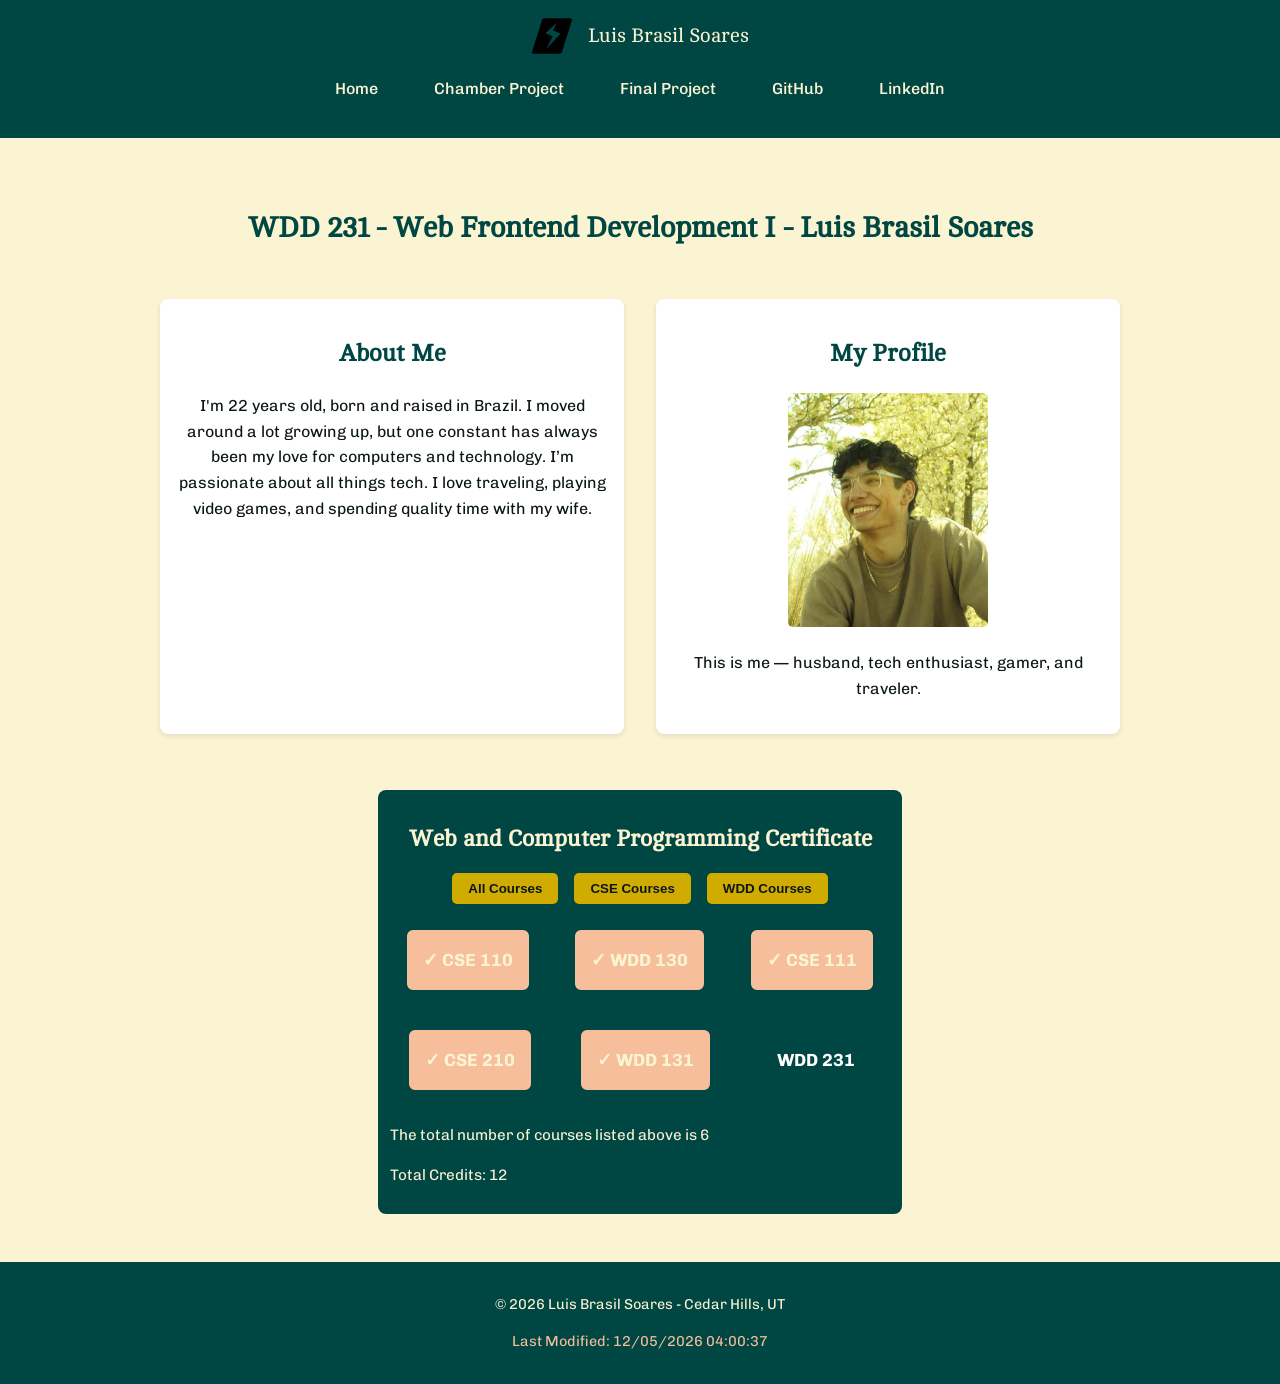
<file: index.html>
<!DOCTYPE html>
<html lang="en">

<head>
    <meta charset="UTF-8">
    <meta name="viewport" content="width=device-width, initial-scale=1.0">
    <title>WDD 231 - Web Frontend Development I - Luis Brasil Soares</title>
    <meta name="description" content="home page for WDD 231">
    <meta name="author" content="Luis Brasil Soares">
    <meta property="og:title" content="WDD 231 - Web Frontend Development I - Luis Brasil Soares">
    <meta property="og:description"
        content="This is the home page for Luis Brasil Soares' WDD 231 Web Frontend Development course.">
    <meta property="og:image" content="https://luisebsoares.github.io/wdd231/images/profile.jpg">
    <meta property="og:url" content="https://luisebsoares.github.io/wdd231/">
    <link rel="preconnect" href="https://fonts.googleapis.com">
    <link rel="preconnect" href="https://fonts.gstatic.com" crossorigin>
    <link
        href="https://fonts.googleapis.com/css2?family=Cambo&family=Chivo:ital,wght@0,100..900;1,100..900&display=swap"
        rel="stylesheet">
    <link rel="stylesheet" href="styles/layout.css">
    <script src="scripts/dates.js" defer></script>
    <script src="scripts/course.js" defer></script>
    <script src="scripts/menu.js" defer></script>
    <link rel="icon" href="images/favicon.ico">
</head>

<body>
    <header class="main-header">
        <div class="header-container">
            <img src="images/logo.svg" alt="Site Logo" class="site-logo" />
            <span class="site-name">Luis Brasil Soares</span>
            <button class="hamburger" id="hamburgerBtn" aria-label="Toggle menu">
                &#9776;
            </button>
        </div>
        <nav class="navigation" id="primaryNav">
            <a href="index.html">Home</a>
            <a href="chamber/">Chamber Project</a>
            <a href="finalproject/">Final Project</a>
            <a href="https://github.com/luisebsoares">GitHub</a>
            <a href="https://www.linkedin.com/in/lbrasilsoares/">LinkedIn</a>
        </nav>
    </header>

    <main>
        <h1>WDD 231 - Web Frontend Development I - Luis Brasil Soares</h1>
        <section class="about-me">
            <h2>About Me</h2>
            <p>
                I'm 22 years old, born and raised in Brazil. I moved around a lot growing up, but one constant has
                always been my love for computers and technology.
                I’m passionate about all things tech. I love traveling, playing video games, and spending quality time
                with my wife.
            </p>
        </section>

        <section class="image-card">
            <h2>My Profile</h2>
            <img src="images/profile.jpg" alt="Profile picture of Luis" loading="lazy" width="200">
            <p>This is me — husband, tech enthusiast, gamer, and traveler.</p>
        </section>
        <dialog id="course-details"></dialog>
        <section class="certificate-card">
            <h2>Web and Computer Programming Certificate</h2>
            <div class="filter-buttons">
                <button id="allBtn">All Courses</button>
                <button id="cseBtn">CSE Courses</button>
                <button id="wddBtn">WDD Courses</button>
            </div>
            <div id="course-list"></div>
            <p id="credit-total"></p>
        </section>

    </main>


    <footer>
        <p>&copy; <span id="currentyear"></span> Luis Brasil Soares - Cedar Hills, UT</p>
        <p id="lastModified"></p>
    </footer>
</body>

</html>
</file>
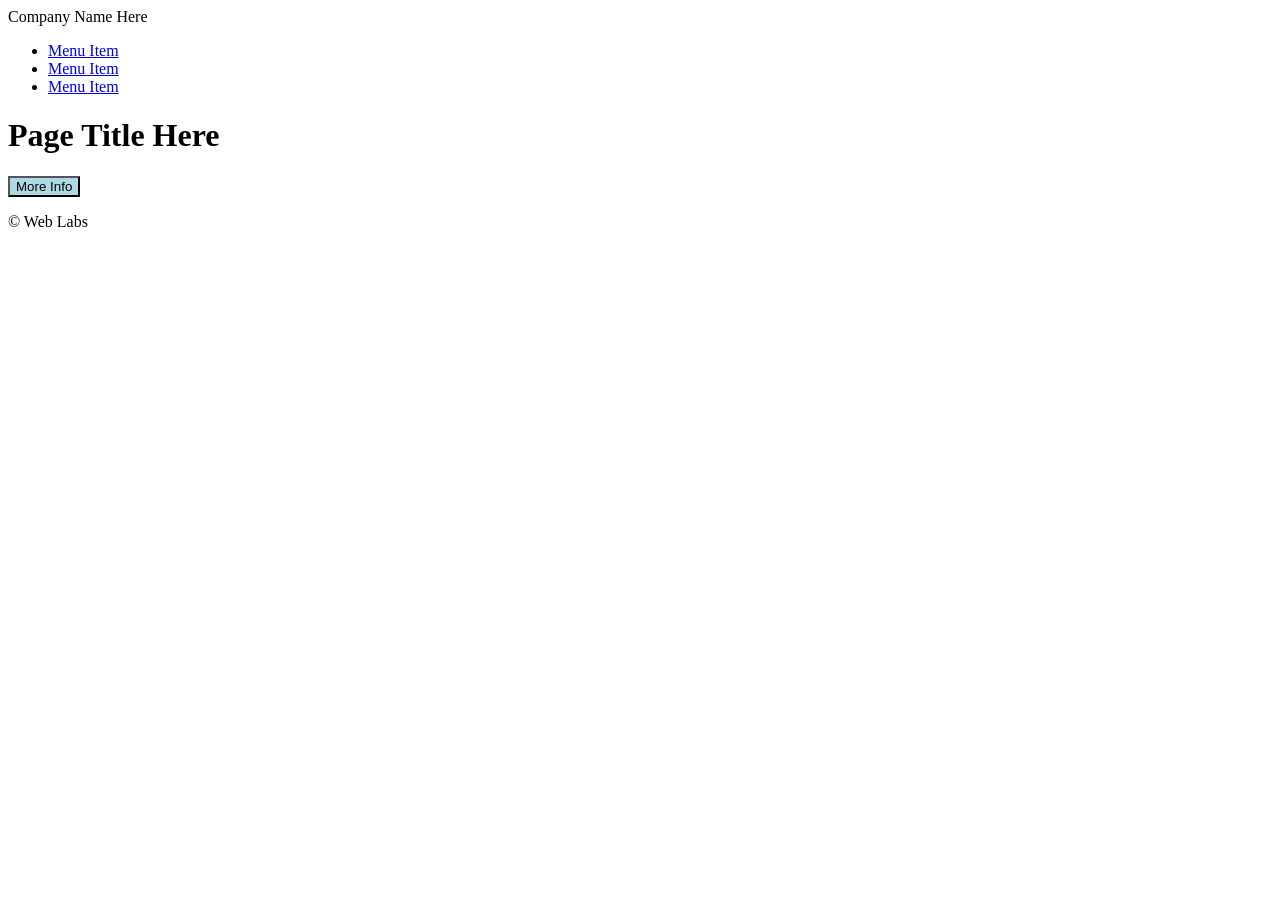
<file: startLab/index.html>
<!DOCTYPE html>
<html lang="en">

<head>
  <meta charset="UTF-8">
  <meta name="viewport" content="width=device-width, initial-scale=1.0">
  <meta name="description" content="Web Lab Start File">
  <meta name="author" content="Paul Cheney">

  <link rel="stylesheet" href="styles/small.css">
  <link rel="stylesheet" href="styles/large.css">

  <title>Web Lab Start File</title>
</head>

<body>
  <header>
    <span>Company Name Here</span>
  </header>

  <nav>
    <ul>
      <li><a href="#">Menu Item</a></li>
      <li><a href="#">Menu Item</a></li>
      <li><a href="#">Menu Item</a></li>
    </ul>
  </nav>

  <main>
    <h1>Page Title Here</h1>
    <button id="openButton">More Info</button>
    <dialog id="dialogBox">
      <p>Additional information about this topic</p>
      <button id="closeButton">Close</button>
    </dialog>

  </main>

  <footer>
    <p>&copy; Web Labs</p>
  </footer>

  <script src="js/scripts.js"></script>
</body>

</html>
</file>
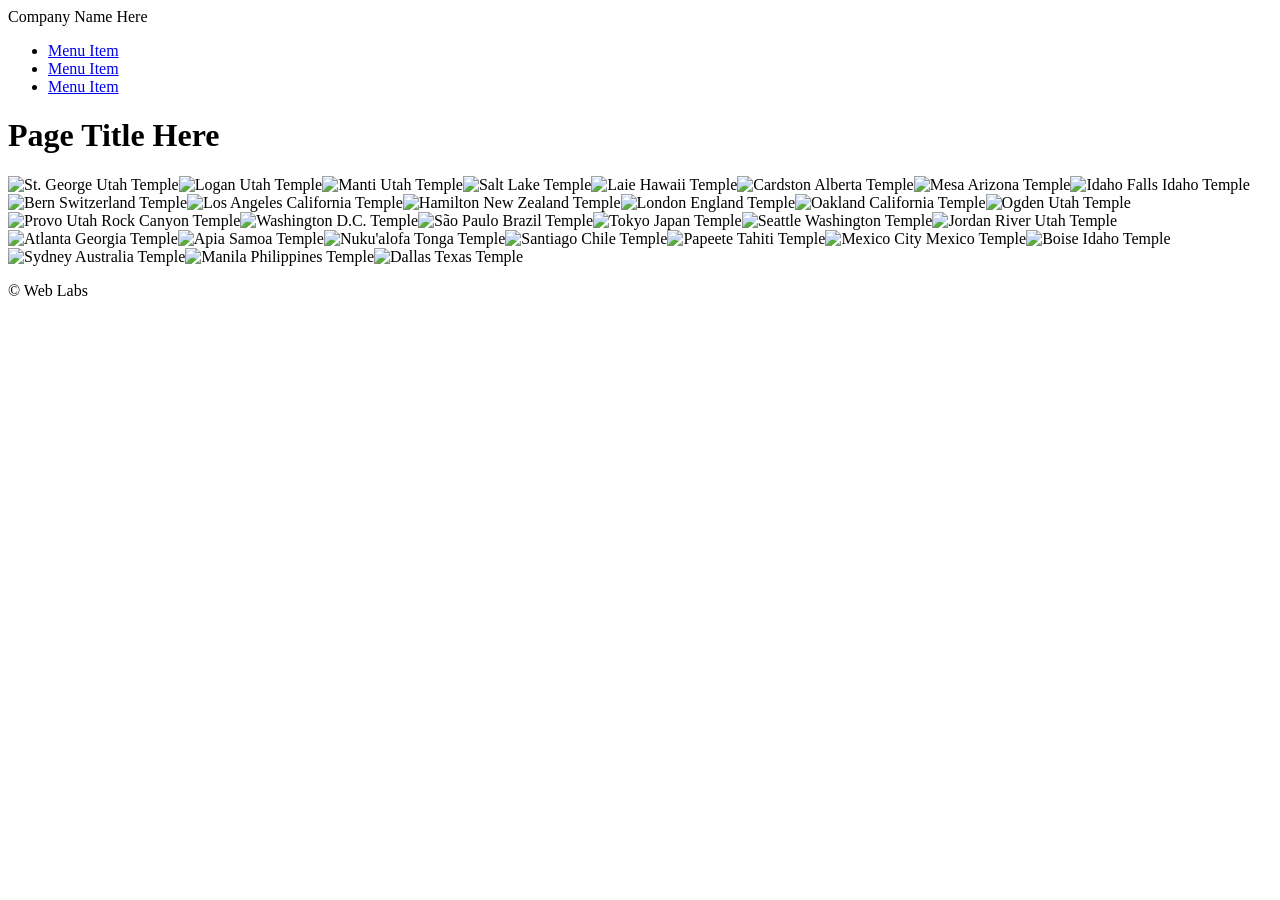
<file: startLabTemple/index.html>
<!DOCTYPE html>
<html lang="en">

<head>
  <meta charset="UTF-8">
  <meta name="viewport" content="width=device-width, initial-scale=1.0">
  <meta name="description" content="Web Lab Start File">
  <meta name="author" content="Paul Cheney">

  <link rel="stylesheet" href="styles/small.css">
  <link rel="stylesheet" href="styles/large.css">

  <title>Web Lab Start File</title>
</head>

<body>
  <header>
    <span>Company Name Here</span>
  </header>

  <nav>
    <ul>
      <li><a href="#">Menu Item</a></li>
      <li><a href="#">Menu Item</a></li>
      <li><a href="#">Menu Item</a></li>
    </ul>
  </nav>

  <main>
    <h1>Page Title Here</h1>
	<div id="showHere"></div>
	
    <!-- One single dialog for all temples -->
    <dialog id="mydialog">
      <div>
        <h2>Sample Title</h2>
        <button>X</button>
      </div>
      <p></p>
    </dialog>


  </main>

  <footer>
    <p>&copy; Web Labs</p>
  </footer>

  <script src="js/scripts.js" type="module"></script>
</body>
</html>
</file>
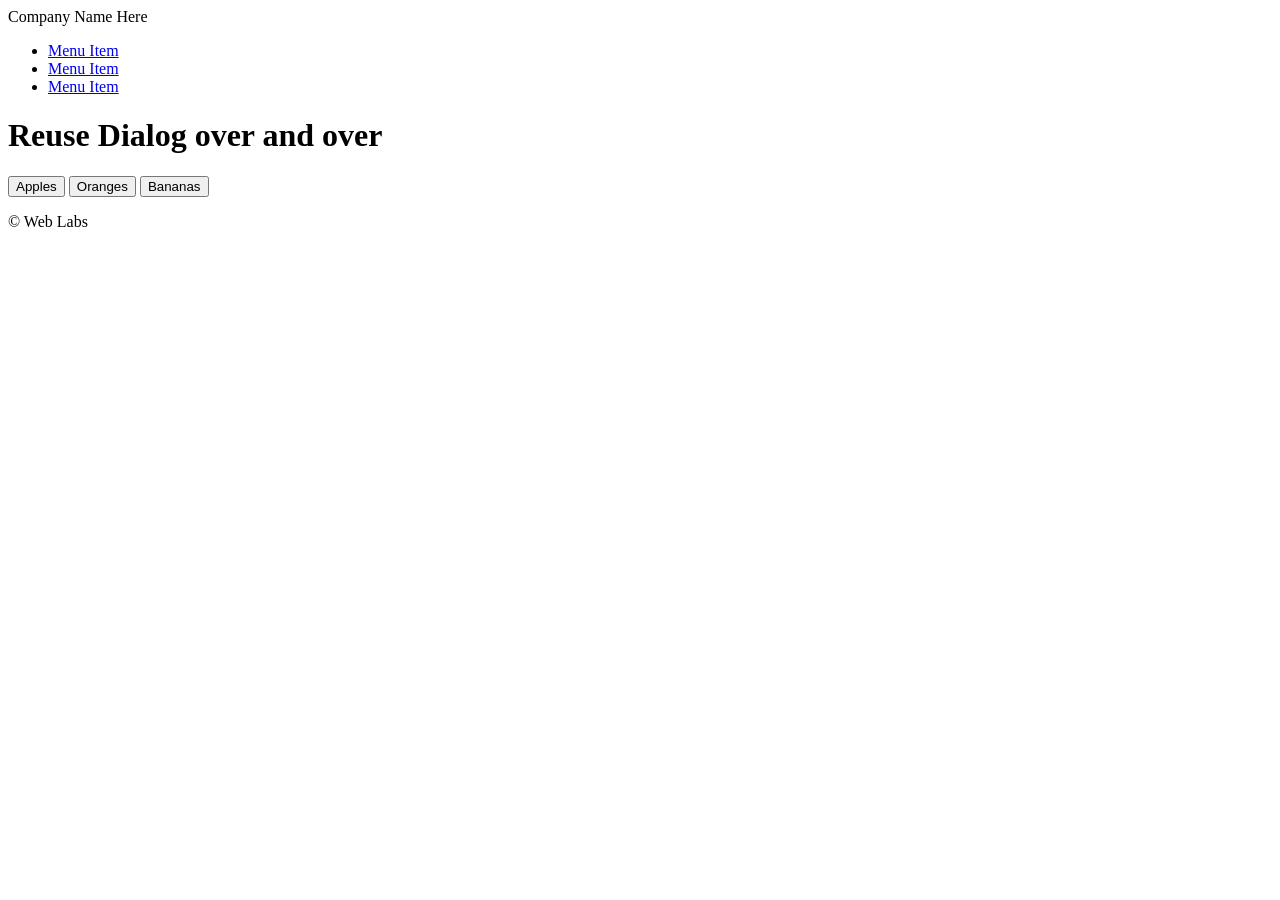
<file: week04/startLab/index.html>
<!DOCTYPE html>
<html lang="en">

<head>
  <meta charset="UTF-8">
  <meta name="viewport" content="width=device-width, initial-scale=1.0">
  <meta name="description" content="Web Lab Start File">
  <meta name="author" content="Paul Cheney">

  <link rel="stylesheet" href="styles/small.css">
  <link rel="stylesheet" href="styles/large.css">

  <title>Web Lab Start File</title>
</head>

<body>
  <header>
    <span>Company Name Here</span>
  </header>

  <nav>
    <ul>
      <li><a href="#">Menu Item</a></li>
      <li><a href="#">Menu Item</a></li>
      <li><a href="#">Menu Item</a></li>
    </ul>
  </nav>

  <main>
    <h1>Reuse Dialog over and over</h1>
    <button id="openButton1">Apples</button>
    <button id="openButton2">Oranges</button>
    <button id="openButton3">Bananas</button>
    <dialog id="dialogBox">
      <div></div>
      <button id="closeButton">Close</button>
    </dialog>

  </main>

  <footer>
    <p>&copy; Web Labs</p>
  </footer>

  <script src="js/scripts.js"></script>
</body>

</html>
</file>
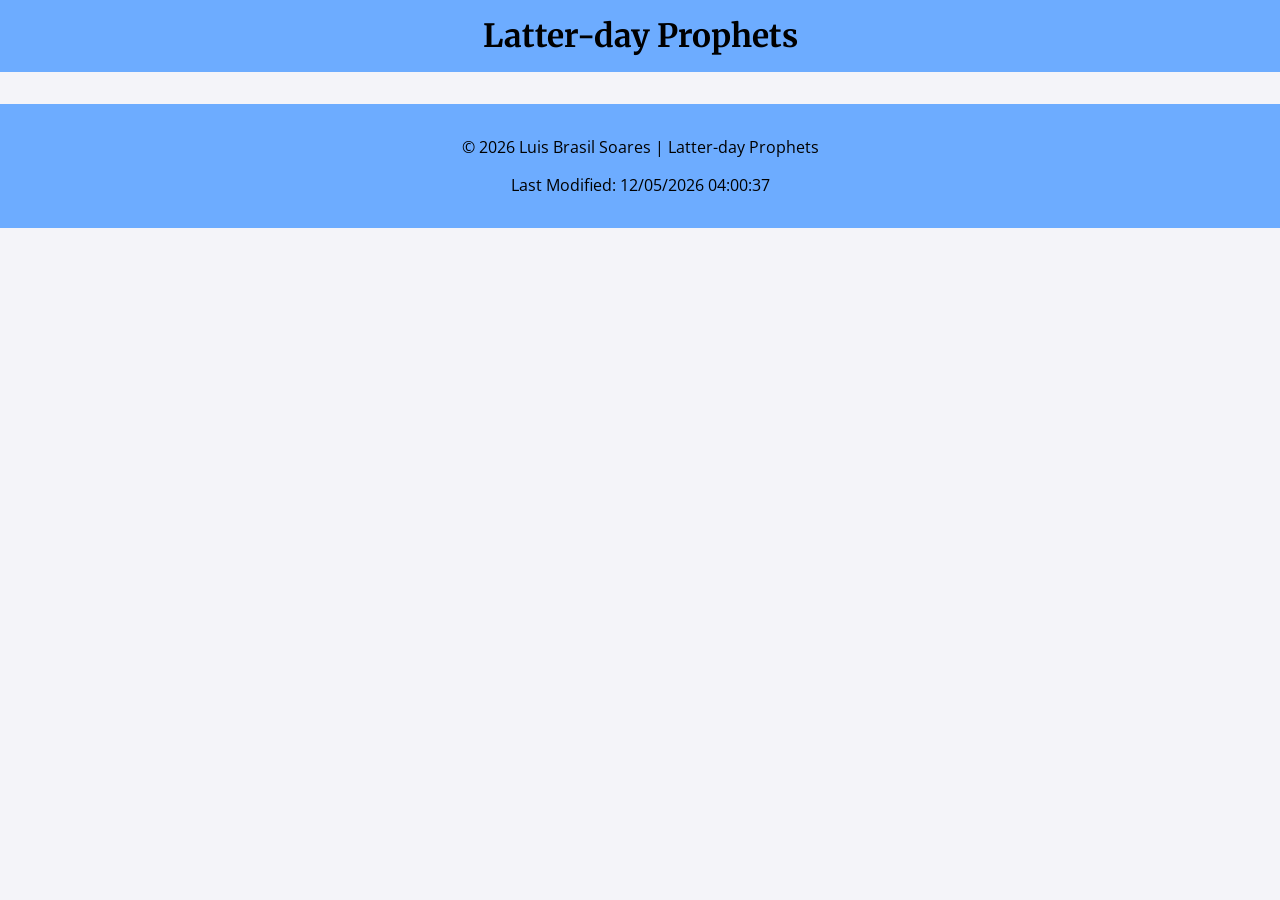
<file: prophets.html>
<!DOCTYPE html>
<html lang="en">

<head>
    <meta charset="UTF-8">
    <meta name="viewport" content="width=device-width, initial-scale=1.0">
    <title>WDD231 prophets</title>
    <meta name="description" content="prophets activity for WDD 231">
    <meta name="author" content="Luis Brasil Soares">
    <meta property="og:title" content="WDD 231 Latter-day Prophets">
    <meta property="og:description"
        content="This is the home page for Luis Brasil Soares' WDD 231 Web Frontend Development course.">
    <meta property="og:image" content="https://luisebsoares.github.io/wdd231/images/profile.jpg">
    <meta property="og:url" content="https://luisebsoares.github.io/wdd231/">

    <link rel="stylesheet" href="styles/prophets.css">
    <script src="scripts/prophets.js" defer></script>
    <script src="scripts/dates.js" defer></script>
    <link
        href="https://fonts.googleapis.com/css2?family=Merriweather:wght@700&family=Open+Sans:wght@400;600&display=swap"
        rel="stylesheet">


</head>

<body>
    <header>
        <h1>Latter-day Prophets</h1>
    </header>

    <main>
        <div id="cards"></div>
    </main>

    <footer>
        <p>&copy; <span id="currentyear"></span> Luis Brasil Soares | Latter-day Prophets</p>
        <p id="lastModified"></p>
    </footer>

</body>
</file>
<file: styles/layout.css>
:root {
    --color-dark: #0C1618;
    --color-primary: #004643;
    --color-background: #FAF4D3;
    --color-secondary: #D1AC00;
    --color-accent: #F6BE9A;
    --colo-accent2: #e65100;
    --font-heading: 'Cambo', serif;
    --font-body: 'Chivo', sans-serif;
}

.cambo-regular {
    font-family: var(--font-heading);
    font-weight: 400;
    font-style: normal;
}

.chivo-regular {
    font-family: var(--font-body);
    font-weight: 300;
    font-style: normal;
}

body {
    font-family: var(--font-body);
    background-color: var(--color-background);
    color: var(--color-dark);
    margin: 0;
    line-height: 1.6;
}

h1,
h2 {
    font-family: var(--font-heading);
    color: var(--color-primary);
}

main>h1 {
    grid-column: 1 / -1;
    text-align: center;
    font-family: var(--font-heading);
    font-size: 1.8rem;
    color: var(--color-primary);
    margin-bottom: 1rem;
}

.main-header {
    background-color: var(--color-primary);
    color: var(--color-background);
    padding: 1rem;
}

.header-container {
    display: flex;
    align-items: center;
    justify-content: center;
    gap: 1rem;
    width: 100%;
    max-width: 960px;
    margin: 0 auto;
    position: relative;
}

.site-logo {
    width: 40px;
    height: 40px;
}

.site-name {
    font-family: var(--font-heading);
    font-size: 1.25rem;
    color: var(--color-background);
}

.hamburger {
    background: none;
    border: none;
    color: var(--color-background);
    font-size: 2rem;
    cursor: pointer;
    display: none;
}

.navigation {
    background-color: var(--color-primary);
    padding: 0.75rem;
}

.navigation a {
    color: var(--color-background);
    text-decoration: none;
    font-family: var(--font-body);
    font-weight: 500;
    padding: 0.5rem 1rem;
    border-radius: 4px;
    transition: background-color 0.3s, color 0.3s, transform 0.2s;
}

nav.navigation {
    display: flex;
    flex-wrap: wrap;
    justify-content: center;
    gap: 1.5rem;
}

nav.navigation a:hover {
    background-color: var(--color-accent);
    color: var(--color-primary);
    transform: scale(1.05);
}

main {
    max-width: 960px;
    margin: 2rem auto;
    padding: 1rem;
    display: grid;
    grid-template-columns: 1fr 1fr;
    gap: 2rem;
}

.about-me {
    background: white;
    padding: 1rem;
    border-radius: 8px;
    box-shadow: 0 2px 5px rgba(0, 0, 0, 0.1);
    text-align: center;
}

.about-me p {
    font-size: 1rem;
    line-height: 1.6;
    color: var(--color-dark);
}

.image-card {
    background: white;
    padding: 1rem;
    border-radius: 8px;
    text-align: center;
    box-shadow: 0 2px 5px rgba(0, 0, 0, 0.1);
}

.image-card img {
    max-width: 100%;
    height: auto;
    border-radius: 5px;
}

.certificate-card {
    grid-column: span 2;
    background: var(--color-primary);
    color: var(--color-background);
    padding: 0.75rem;
    border-radius: 8px;
    margin-top: 1.5rem;
    font-size: 0.95rem;
    max-width: 500px;
    margin-left: auto;
    margin-right: auto;
}

.certificate-card h2 {
    color: var(--color-background);
    text-align: center;
    margin-bottom: 1rem;
}

.filter-buttons {
    display: flex;
    justify-content: center;
    gap: 1rem;
    margin-bottom: 1rem;
}

.filter-buttons button {
    background-color: var(--color-secondary);
    border: none;
    padding: 0.5rem 1rem;
    font-weight: bold;
    color: var(--color-dark);
    border-radius: 5px;
    cursor: pointer;
    transition: background-color 0.3s ease;
}

.filter-buttons button:hover {
    background-color: var(--color-accent);
}

dialog {
    border: 1px solid rgb(0 0 0 / 10%);
    border-radius: .25rem;
    padding: 1rem;
    background-color: #fff;
    box-shadow: 0 0 3rem #777;
    width: 90%;
    max-width: 600px;
}

::backdrop {
    background-color: rgb(0 0 0 / 50%);
}

dialog button {
    position: absolute;
    top: 23px;
    right: 23px;
    padding: .5rem 1rem;
    border: 1px solid rgb(0 0 0 / 10%);
}

.course-buttons {
    display: grid;
    grid-template-columns: repeat(auto-fit, minmax(120px, 1fr));
    gap: 1rem;
}

.course-buttons button {
    padding: 1rem;
    border: none;
    font-weight: bold;
    font-family: var(--font-body);
    border-radius: 8px;
    cursor: pointer;
    transition: transform 0.2s ease;
}

.course-buttons .cse {
    background-color: #e0f7fa;
    color: #006064;
}

.course-buttons .wdd {
    background-color: #fff3e0;
    color: var(--colo-accent2);
}

.course-buttons button:hover {
    transform: scale(1.05);
}

.course-card {
    font-family: var(--font-body);
    font-size: 0.95rem;
    padding: 0.5rem;
    margin: 0.5rem auto;
    max-width: 150px;
    text-align: center;
    font-weight: bold;
    border-radius: 6px;
    border: 2px solid var(--color-primary);
}

#course-list {
    display: flex;
    flex-wrap: wrap;
    justify-content: center;
    gap: 0.75rem;
}

footer {
    background-color: var(--color-primary);
    color: var(--color-background);
    text-align: center;
    padding: 1rem;
    font-size: 0.9rem;
}

#lastModified {
    color: var(--color-accent);
}

@media (max-width: 768px) {
    main {
        display: flex;
        flex-direction: column;
        align-items: center;
        padding: 1rem;
    }

    main>h1 {
        font-size: 1.4rem;
        text-align: center;
        margin-bottom: 1rem;
    }

    .course-work,
    .image-card,
    .certificate-card {
        width: 100%;
        max-width: 500px;
    }

    .header-container {
        flex-direction: row;
        justify-content: space-between;
    }

    .hamburger {
        display: block;
    }

    nav.navigation {
        display: none;
        flex-direction: column;
        align-items: center;
        width: 100%;
        padding: 1rem 0;
    }

    nav.navigation.open {
        display: flex;
    }

    nav.navigation a {
        display: block;
        text-align: center;
        padding: 1rem;
        background-color: var(--color-primary);
        color: var(--color-background);
        margin: 0.25rem 0;
        border-radius: 6px;
        width: 100%;
    }

    .filter-buttons {
        flex-direction: column;
        width: 100%;
        align-items: center;
    }

    .filter-buttons button {
        width: 80%;
        margin: 0.25rem 0;
    }

    #course-list {
        flex-direction: column;
        align-items: center;
    }

    .course-card {
        width: 80%;
    }

    footer {
        font-size: 0.85rem;
    }
}
</file>
<file: startLab/styles/small.css>
* {
    box-sizing: border-box;
}

#openButton {
    background-color: lightblue;
}

#dialogBox {
    background-color: lavender;
}

#closeButton {
    background-color: rgb(250, 91, 91);
}

::backdrop {
    background-color: rgba(100, 100, 100, 0.5);
}
</file>
<file: startLab/styles/large.css>
@media only screen and (min-width: 38rem) {


} /*end media query*/
</file>
<file: startLabTemple/styles/small.css>
*{box-sizing: border-box;}

#mydialog div {
    display: grid;
    grid-template-columns: auto 44px;
    background-color: aliceblue;
    padding: 5px;
    border-bottom: #aaa 1px solid;
}

#mydialog h2 {
    margin: 0;
    color: #275690;
}

#mydialog button {
    margin: 0;
    border: 1px solid rgba(0, 0, 0, 0.3);
    border-radius: 5px;
    box-shadow: 0 0 10px #aaa;
}

#mydialog p {
    padding: 10px;
    color: #375170
}

::backdrop {
    background-color: rgba(89, 89, 89, 0.5);
}
</file>
<file: startLabTemple/styles/large.css>
@media only screen and (min-width: 38rem) {


} /*end media query*/
</file>
<file: week04/startLab/styles/small.css>
* {
    box-sizing: border-box;
}

#openButton {
    background-color: lightblue;
}

#dialogBox {
    background-color: lavender;
}

#closeButton {
    background-color: rgb(250, 91, 91);
}

::backdrop {
    background-color: rgba(100, 100, 100, 0.5);
}
</file>
<file: week04/startLab/styles/large.css>
@media only screen and (min-width: 38rem) {


} /*end media query*/
</file>
<file: styles/prophets.css>
body {
    font-family: 'Open Sans', sans-serif;
    background: #f4f4f9;
    margin: 0;
    padding: 0;
}

h1,
section h2 {
    font-family: 'Merriweather', serif;
}

header,
footer {
    background-color: #6dacff;
    color: rgb(0, 0, 0);
    padding: 1rem;
    text-align: center;
}

h1 {
    font-size: 2rem;
    margin: 0;
}

#cards {
    display: grid;
    grid-template-columns: repeat(auto-fit, minmax(280px, 1fr));
    gap: 1rem;
    padding: 1rem;
}

section {
    background-color: #cceff2;
    border: 1px solid #999;
    border-radius: 10px;
    padding: 1rem;
    box-shadow: 2px 2px 5px rgba(0, 0, 0, 0.1);
    text-align: center;
}

section h2 {
    color: #2927b6;
    font-size: 1.2rem;
    margin-bottom: 0.5rem;
}

section p {
    margin: 0.3rem 0;
    color: #333;
}

section img {
    margin-top: 0.5rem;
    max-width: 100%;
    height: auto;
    border-radius: 5px;
}
</file>
